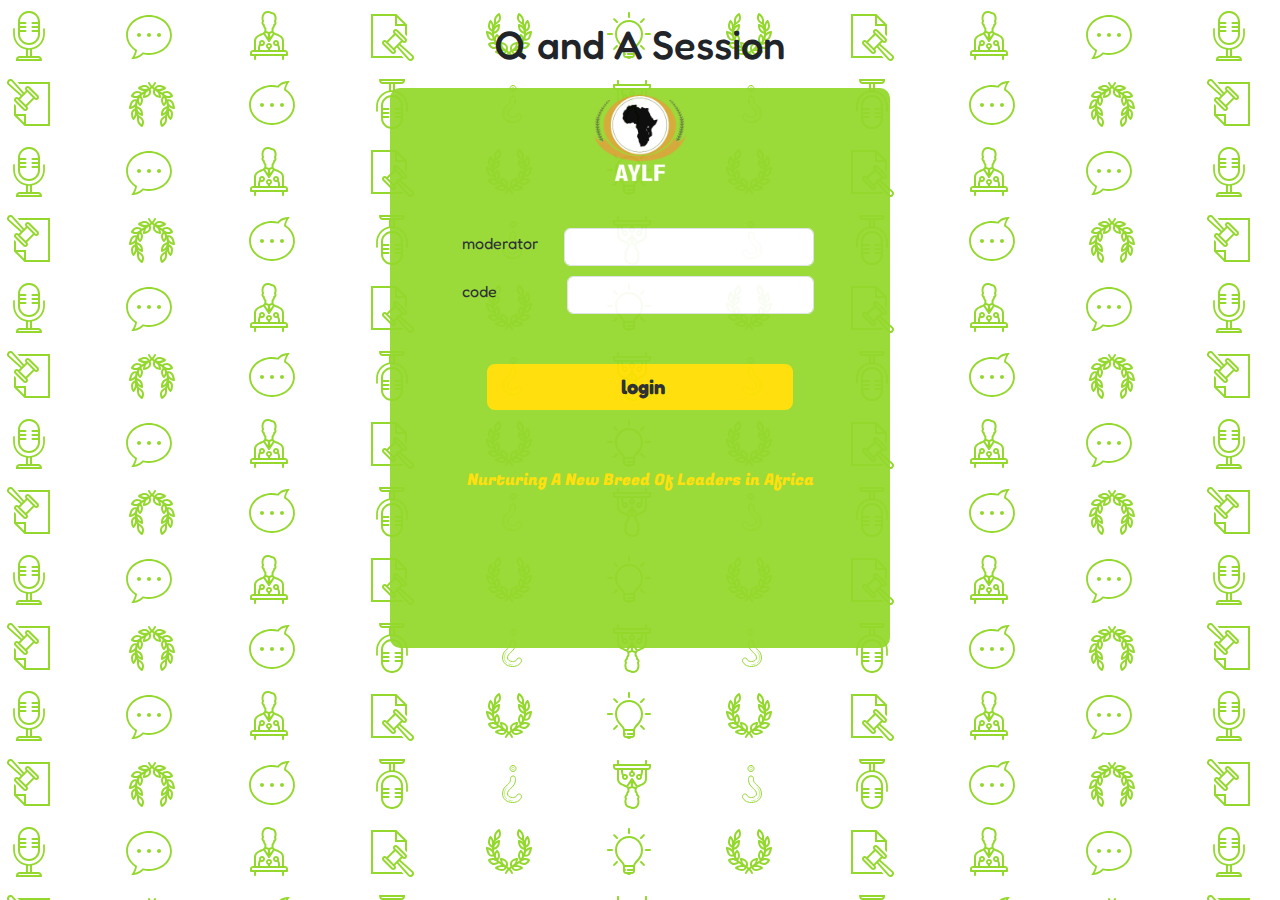
<file: moderator.html>
<!DOCTYPE html>
<html data-bs-theme="light" lang="en">

<head>
    <meta charset="utf-8">
    <meta name="viewport" content="width=device-width, initial-scale=1.0, shrink-to-fit=no">
    <title>Q_and_A_webApp</title>
    <link rel="stylesheet" href="https://cdn.jsdelivr.net/npm/bootstrap@5.3.3/dist/css/bootstrap.min.css">
    <link rel="stylesheet" href="https://fonts.googleapis.com/css?family=Fredoka+One&amp;display=swap">
    <link rel="stylesheet" href="https://fonts.googleapis.com/css?family=Fugaz+One&amp;display=swap">
    <link rel="stylesheet" href="https://cdnjs.cloudflare.com/ajax/libs/animate.css/3.5.2/animate.min.css">
    <link rel="stylesheet" href="assets/css/styles.css">
</head>

<body style="background: url(&quot;assets/img/Frame%2016%20(2).svg&quot;) center / auto repeat;">
    <h1 class="text-center">Q and A Session</h1>
    <form class="pulse animated moderator-form">
        <div class="text-center"><img width="100" height="100" src="assets/img/AYLF-LOGO-NB-02.webp"></div>
        <div class="text-center mod-name"><label class="form-label mod-label">moderator</label><input class="form-control name-campus-fields pe-0" type="text" placeholder=""></div>
        <div class="cod-name"><label class="form-label cod-label">code&nbsp;</label><input class="form-control name-campus-fields pe-0 cod-input" type="text" placeholder=""></div><a class="btn btn-lg active fw-bolder mod-login-btn" role="button" data-bss-hover-animate="tada" style="background: #ffdf00;" href="questions.html">&nbsp;login</a>
        <p style="font-family: 'Fugaz One', serif;color: #ffdf00;text-align: center;padding: 10px;margin-top: 3rem;">Nurturing A New Breed Of Leaders in Africa</p>
    </form>
    <script src="https://cdn.jsdelivr.net/npm/bootstrap@5.3.3/dist/js/bootstrap.bundle.min.js"></script>
    <script src="assets/js/bs-init.js"></script>
</body>

</html>
</file>
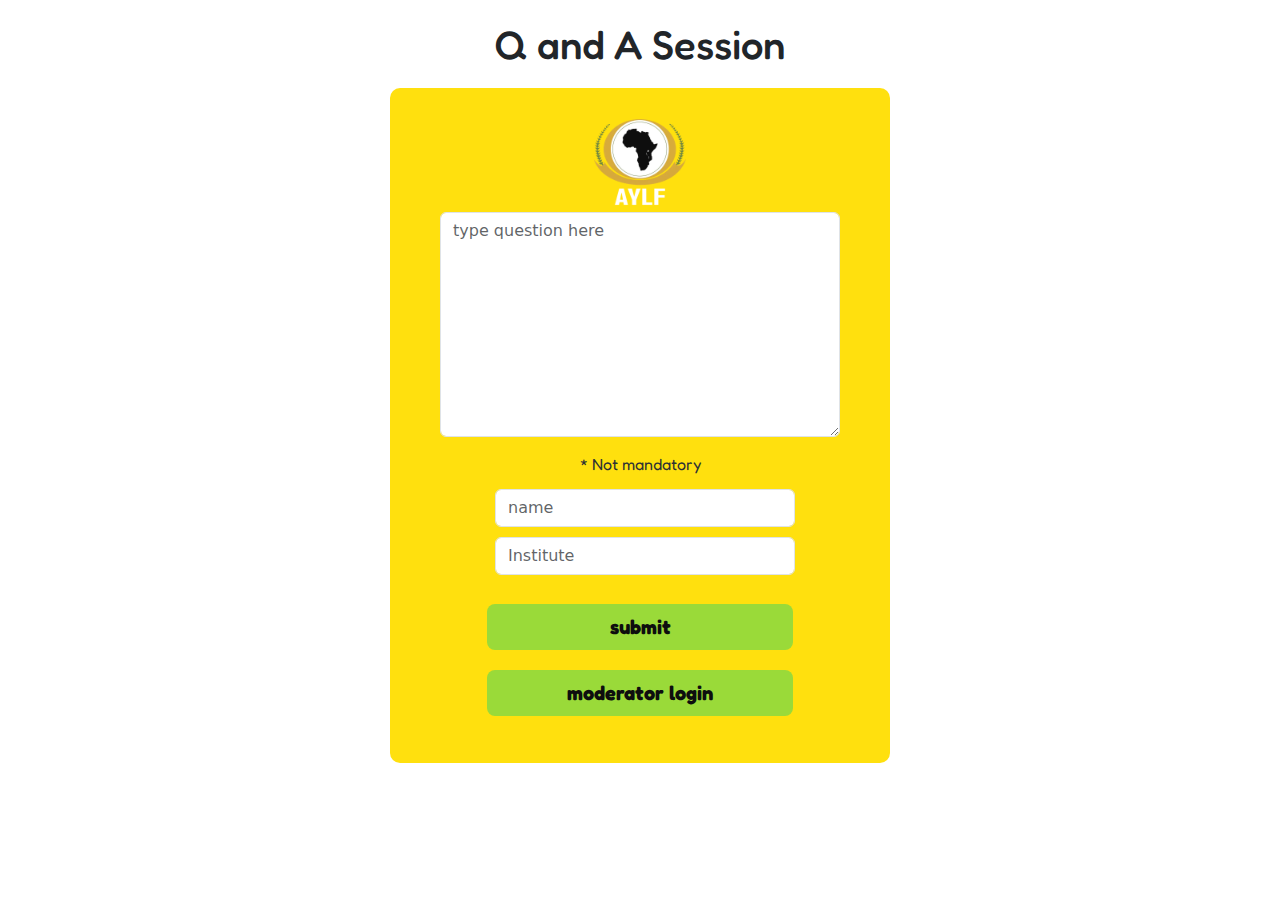
<file: question.html>
<!DOCTYPE html>
<html data-bs-theme="light" lang="en">

<head>
    <meta charset="utf-8">
    <meta name="viewport" content="width=device-width, initial-scale=1.0, shrink-to-fit=no">
    <title>Q_and_A_webApp</title>
    <link rel="stylesheet" href="https://cdn.jsdelivr.net/npm/bootstrap@5.3.3/dist/css/bootstrap.min.css">
    <link rel="stylesheet" href="https://fonts.googleapis.com/css?family=Fredoka+One&amp;display=swap">
    <link rel="stylesheet" href="https://fonts.googleapis.com/css?family=Fugaz+One&amp;display=swap">
    <link rel="stylesheet" href="https://cdnjs.cloudflare.com/ajax/libs/animate.css/3.5.2/animate.min.css">
    <link rel="stylesheet" href="assets/css/styles.css">
</head>

<body>
    <div>
        <h1 class="text-center">Q and A Session</h1>
    </div>
    <form class="pulse animated question-form">
        <div class="text-center"><img width="100" height="100" src="assets/img/AYLF-LOGO-NB-02.webp"></div>
        <div><textarea class="form-control question-area" placeholder="type question here"></textarea></div><label class="form-label row-cols-sm-6" style="font-family: 'Fredoka One', serif;">* Not mandatory</label>
        <div class="text-center name-group"><input class="form-control name-campus-fields pe-0" type="text" placeholder="name"><input class="form-control name-campus-fields pe-0" type="text" placeholder="Institute"></div>
        <div class="question-btns"><a class="btn btn-primary btn-lg active fw-bolder mod-login-btn" role="button" data-bss-hover-animate="tada" data-bs-target="moderator.html" href="moderator.html" style="background: #94D82D;border-style: none;font-family: 'Fredoka One', serif;color: rgb(0,0,0);">moderator login</a><a class="btn btn-primary btn-lg active fw-bolder submit-btn" role="button" data-bss-hover-animate="tada" href="continue.html" data-bs-target="continue.html" link="continue.html" style="background: #94D82D;border-style: none;font-family: 'Fredoka One', serif;color: rgb(0,0,0);">submit</a></div>
    </form>
    <script src="https://cdn.jsdelivr.net/npm/bootstrap@5.3.3/dist/js/bootstrap.bundle.min.js"></script>
    <script src="assets/js/bs-init.js"></script>
</body>

</html>
</file>
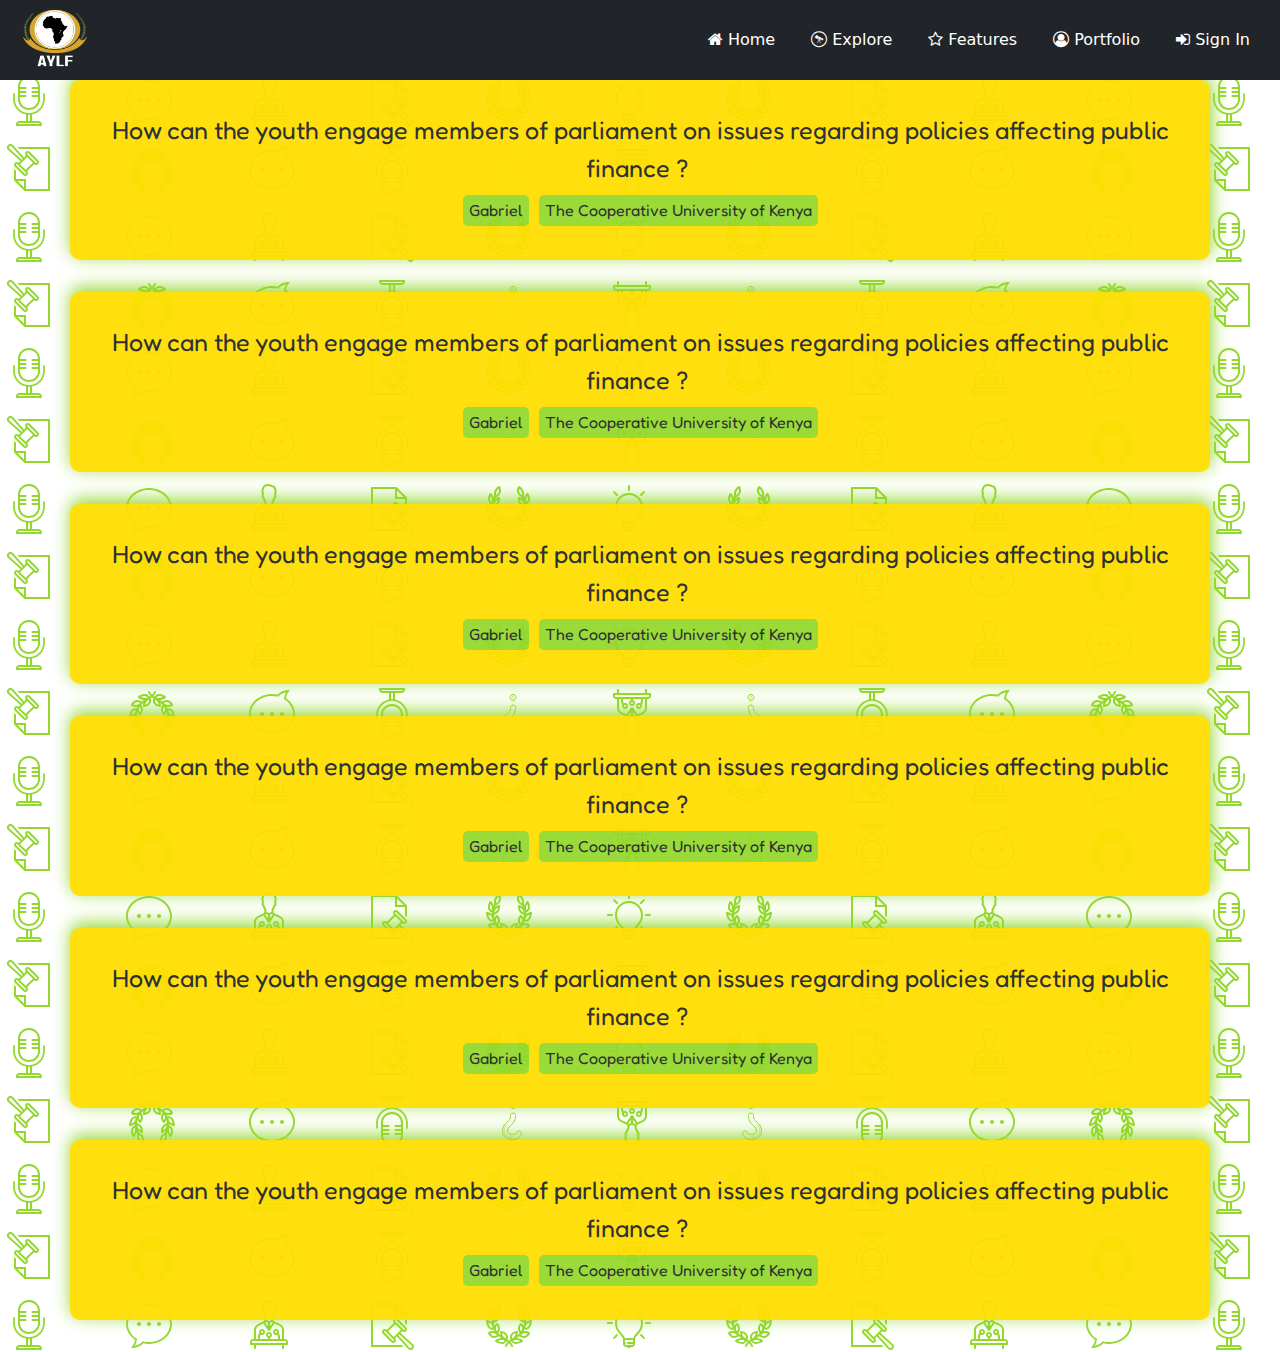
<file: questions.html>
<!DOCTYPE html>
<html data-bs-theme="light" lang="en">

<head>
    <meta charset="utf-8">
    <meta name="viewport" content="width=device-width, initial-scale=1.0, shrink-to-fit=no">
    <title>Q_and_A_webApp</title>
    <link rel="stylesheet" href="https://cdn.jsdelivr.net/npm/bootstrap@5.3.3/dist/css/bootstrap.min.css">
    <link rel="stylesheet" href="https://fonts.googleapis.com/css?family=Fredoka+One&amp;display=swap">
    <link rel="stylesheet" href="https://fonts.googleapis.com/css?family=Fugaz+One&amp;display=swap">
    <link rel="stylesheet" href="https://cdnjs.cloudflare.com/ajax/libs/font-awesome/4.7.0/css/font-awesome.min.css">
    <link rel="stylesheet" href="assets/css/Dark-NavBar-Navigation-with-Button.css">
    <link rel="stylesheet" href="assets/css/Dark-NavBar-Navigation-with-Search.css">
    <link rel="stylesheet" href="assets/css/Dark-NavBar.css">
    <link rel="stylesheet" href="assets/css/styles.css">
</head>

<body style="background: url(&quot;assets/img/Frame%2016%20(2).svg&quot;) center / auto repeat;">
    <div>
        <nav class="navbar navbar-expand-md sticky-top navigation-clean-button navbar-light" style="height: 80px;color: #ffffff;background: var(--bs-dark);">
            <div class="container-fluid"><a class="navbar-brand" href="#" style="height: 80px;width: 80px;">&nbsp;<img src="assets/img/clipboard-image.png" width="70" height="66"></a><button data-bs-toggle="collapse" class="navbar-toggler" data-bs-target="#navcol-1"><span class="visually-hidden">Toggle navigation</span><span class="navbar-toggler-icon"></span></button>
                <div class="collapse navbar-collapse" id="navcol-1">
                    <ul class="navbar-nav ms-auto">
                        <li class="nav-item"><a class="nav-link active" style="color:#ffffff;" href="#"><i class="fa fa-home"></i>&nbsp;Home</a></li>
                        <li class="nav-item"><a class="nav-link" style="color:#ffffff;" href="#"><i class="fa fa-wpexplorer"></i>&nbsp;Explore</a></li>
                        <li class="nav-item"><a class="nav-link" style="color:#ffffff;" href="#"><i class="fa fa-star-o"></i>&nbsp;Features</a></li>
                        <li class="nav-item"><a class="nav-link" style="color:#ffffff;" href="#"><i class="fa fa-user-circle-o"></i>&nbsp;Portfolio</a></li>
                        <li class="nav-item"><a class="nav-link" style="color:#ffffff;" href="#"><i class="fa fa-sign-in"></i>&nbsp;Sign In</a></li>
                    </ul>
                </div>
            </div>
        </nav>
    </div>
    <div class="container query-pad">
        <div class="row">
            <div class="col-md-12 d-flex query-section">
                <div class="query-container" style="margin: 0px;">
                    <p class="query-text" style="font-family: 'Fredoka One', serif;font-size: 25px;text-align: center;margin: 0.5rem 0 0.5rem 0;">How can the youth engage members of parliament on issues regarding policies affecting public finance ?&nbsp;</p>
                </div>
                <div class="flex-wrap name-query" style="margin-bottom: 10px;">
                    <div class="text-center name-qw" style="width: fit-content;"><span style="border-radius: 5px;margin-right: 3px;margin-left: 3px;">Gabriel</span></div>
                    <div class="text-center" style="background: #94d82d;border-radius: 5px;margin-left: 5px;padding: 3px;"><span class="camp-qw">The Cooperative University of Kenya</span></div>
                </div>
            </div>
        </div>
    </div>
    <div class="container query-pad">
        <div class="row">
            <div class="col-md-12 d-flex query-section">
                <div class="query-container" style="margin: 0px;">
                    <p class="query-text" style="font-family: 'Fredoka One', serif;font-size: 25px;text-align: center;margin: 0.5rem 0 0.5rem 0;">How can the youth engage members of parliament on issues regarding policies affecting public finance ?&nbsp;</p>
                </div>
                <div class="flex-wrap name-query" style="margin-bottom: 10px;">
                    <div class="text-center name-qw" style="width: fit-content;"><span style="border-radius: 5px;margin-right: 3px;margin-left: 3px;">Gabriel</span></div>
                    <div class="text-center" style="background: #94d82d;border-radius: 5px;margin-left: 5px;padding: 3px;"><span class="camp-qw">The Cooperative University of Kenya</span></div>
                </div>
            </div>
        </div>
    </div>
    <div class="container query-pad">
        <div class="row">
            <div class="col-md-12 d-flex query-section">
                <div class="query-container" style="margin: 0px;">
                    <p class="query-text" style="font-family: 'Fredoka One', serif;font-size: 25px;text-align: center;margin: 0.5rem 0 0.5rem 0;">How can the youth engage members of parliament on issues regarding policies affecting public finance ?&nbsp;</p>
                </div>
                <div class="flex-wrap name-query" style="margin-bottom: 10px;">
                    <div class="text-center name-qw" style="width: fit-content;"><span style="border-radius: 5px;margin-right: 3px;margin-left: 3px;">Gabriel</span></div>
                    <div class="text-center" style="background: #94d82d;border-radius: 5px;margin-left: 5px;padding: 3px;"><span class="camp-qw">The Cooperative University of Kenya</span></div>
                </div>
            </div>
        </div>
    </div>
    <div class="container query-pad">
        <div class="row">
            <div class="col-md-12 d-flex query-section">
                <div class="query-container" style="margin: 0px;">
                    <p class="query-text" style="font-family: 'Fredoka One', serif;font-size: 25px;text-align: center;margin: 0.5rem 0 0.5rem 0;">How can the youth engage members of parliament on issues regarding policies affecting public finance ?&nbsp;</p>
                </div>
                <div class="flex-wrap name-query" style="margin-bottom: 10px;">
                    <div class="text-center name-qw" style="width: fit-content;"><span style="border-radius: 5px;margin-right: 3px;margin-left: 3px;">Gabriel</span></div>
                    <div class="text-center" style="background: #94d82d;border-radius: 5px;margin-left: 5px;padding: 3px;"><span class="camp-qw">The Cooperative University of Kenya</span></div>
                </div>
            </div>
        </div>
    </div>
    <div class="container query-pad">
        <div class="row">
            <div class="col-md-12 d-flex query-section">
                <div class="query-container" style="margin: 0px;">
                    <p class="query-text" style="font-family: 'Fredoka One', serif;font-size: 25px;text-align: center;margin: 0.5rem 0 0.5rem 0;">How can the youth engage members of parliament on issues regarding policies affecting public finance ?&nbsp;</p>
                </div>
                <div class="flex-wrap name-query" style="margin-bottom: 10px;">
                    <div class="text-center name-qw" style="width: fit-content;"><span style="border-radius: 5px;margin-right: 3px;margin-left: 3px;">Gabriel</span></div>
                    <div class="text-center" style="background: #94d82d;border-radius: 5px;margin-left: 5px;padding: 3px;"><span class="camp-qw">The Cooperative University of Kenya</span></div>
                </div>
            </div>
        </div>
    </div>
    <div class="container query-pad">
        <div class="row">
            <div class="col-md-12 d-flex query-section">
                <div class="query-container" style="margin: 0px;">
                    <p class="query-text" style="font-family: 'Fredoka One', serif;font-size: 25px;text-align: center;margin: 0.5rem 0 0.5rem 0;">How can the youth engage members of parliament on issues regarding policies affecting public finance ?&nbsp;</p>
                </div>
                <div class="flex-wrap name-query" style="margin-bottom: 10px;">
                    <div class="text-center name-qw" style="width: fit-content;"><span style="border-radius: 5px;margin-right: 3px;margin-left: 3px;">Gabriel</span></div>
                    <div class="text-center" style="background: #94d82d;border-radius: 5px;margin-left: 5px;padding: 3px;"><span class="camp-qw">The Cooperative University of Kenya</span></div>
                </div>
            </div>
        </div>
    </div>
    <script src="https://cdn.jsdelivr.net/npm/bootstrap@5.3.3/dist/js/bootstrap.bundle.min.js"></script>
    <script src="assets/js/bs-init.js"></script>
</body>

</html>
</file>
<file: assets/css/styles.css>
.continue-form {
  display: flex;
  align-items: center;
  width: 500px;
  min-height: 560px;
  margin: 20px auto 30px;
  border-radius: 10px;
  flex-direction: column;
  /*justify-content: center;*/
  opacity: 0.94;
  background-color: #94D82D;
  text-align: center;
}


.moderator-form {
  display: flex;
  align-items: center;
  width: 500px;
  min-height: 560px;
  margin: 20px auto 30px;
  border-radius: 10px;
  flex-direction: column;
  /*justify-content: center;*/
  opacity: 0.94;
  background-color: #94d82d;
}

.question-form {
  display: flex;
  align-items: center;
  width: 500px;
  min-height: 75vh;
  margin: 20px auto 30px;
  border-radius: 10px;
  flex-direction: column;
  justify-content: center;
  opacity: 0.94;
  background-color: #ffdf00;
}


.question-area {
  width: 400px;
  height: 25vh;
  margin-bottom: 15px;
}

.mod-name, .cod-name {
  display: flex;
  width: 357px;
  justify-content: center;
  align-items: center;
}

.name-group {
  display: flex;
  flex-direction: column;
  width: 300px;
}

.name-group label {
  font-weight: bold;
}

@media (min-width: 576px) {
  .form-label input {
    width: 527px;
  }
}

h1 {
  margin-top: 20px;
  font-family: 'Fredoka One', serif;
}

.name-campus-fields {
  margin: 5px;
}

.form-continue {
  display: flex;
  min-height: 560px;
  flex-direction: column;
  align-items: center;
  justify-content: center;
  width: 550px;
  margin: 20px auto 30px;
  border-radius: 10px;
}


@media (max-width: 560px) {
  .mod-name label, .cod-name label {
    margin: 6px;
  }
}

@media (max-width: 560px) {
  .mod-name, .cod-name {
    margin-top: 20px;
    flex-direction: column;
    width: 300px;
    align-items: center;
    /*margin: 0px;*/
  }
}

.continue-btns {
  display: flex;
  flex-direction: column-reverse;
  margin: 60px auto;
  align-items: center;
}

.question-btns {
  display: flex;
  flex-direction: column-reverse;
  margin: 14px;
}

.question-btns button {
  margin: 10px;
}

@media (max-width: 560px) {
  .form-continue {
    width: 300px;
  }
}

.continue-btns button {
  margin: 10px;
}

.mod-label, .cod-label {
  font-family: 'Fredoka One', serif;
  padding: 0px;
  margin-right: 20px;
}

.cod-label {
  margin-right: 61px;
}

.mod-login-btn {
  background: #ffdf00;
  border-style: none;
  font-family: 'Fredoka One', serif;
  width: 34vh;
  margin-top: 45px;
}

.mod-name {
  margin-top: 35px;
}

.question-btns a {
  margin: 10px;
}

.continue-btns a {
  margin: 10px;
}

.navbar {
  height: 80px;
  color: black;
  text-align: center;
}

.query-section {
  background: #ffdf00;
  flex-direction: column;
  align-items: center;
  justify-content: center;
}

@media (max-width: 576px) and (min-width: 270px) {
  .query-section {
    /*background: blue;*/
    max-width: 60vh;
    margin: auto;
    min-height: 20vh;
    width: 85vw;
  }
}

.query-section {
  /*margin: 0px;*/
  padding: 0px;
  border-radius: 10px;
  box-shadow: 1px -4px 17px 1px #94d82d;
  opacity: 0.94;
  min-height: 20vh;
}

.name-query {
  display: flex;
  justify-content: space-between;
  width: fit-content;
}


@media (max-width: 576px) {
  .name-query {
    display: flex;
    flex-direction: column;
    margin: 10px;
    align-items: center;
  }
}

@media (max-width: 570px) {
  .name-query div {
    margin: 5px;
  }
}

.name-qw {
  font-family: 'Fredoka One', serif;
  background: #94d82d;
  border-radius: 5px;
  margin-right: 5px;
  padding: 3px;
}

.camp-qw {
  font-family: 'Fredoka One', serif;
  margin-left: 3px;
  margin-right: 3px;
}

@media (min-width: 250px) and (max-width: 560px) {
  .name-group {
    width: 70vw;
    align-items: center;
  }
}

@media (min-width: 250px) and (max-width: 560px) {
  .question-area {
    width: 65vw;
  }
}

@media (min-width: 250px) and (max-width: 560px) {
  .question-form {
    width: 80vw;
  }
}

@media (min-width: 250px) and (max-width: 560px) {
  .continue-form {
    width: 80vw;
  }
}

@media (min-width: 250px) and (max-width: 560px) {
  .mod-name input, .cod-name input, .mod-login-btn {
    width: 70vw;
  }
}

@media (min-width: 250px) and (max-width: 560px) {
  .moderator-form {
    width: 80vw;
  }
}

.query-pad {
  margin-bottom: 2rem;
}

.form-label {
  font-family: 'Fredoka One', serif;
}

.submit-btn {
  background-color: #94D82D;
  border-style: none;
  font-family: 'Fredoka One', serif;
  color: rgb(0,0,0);
}

.mod-login-btn {
  background: #94D82D;
  border-style: none;
  font-family: 'Fredoka One', serif;
  color: rgb(0,0,0);
}

.footer, .refresh{
  display: flex;
  justify-content: center;
}

#LoadMore, #oldLink, #refresh {
  color: black;
  text-decoration: none;
  background-color: #94D82D;
  outline: none;
  border-style: none;
  font-family: 'Fredoka One', serif;
  margin: 5px;
}

.fade-in {
  opacity: 0;
  animation: fadeIn 0.5s ease-in forwards;
}

@keyframes fadeIn {
  from {
    opacity: 0;
    transform: translateY(10px);
  }
  to {
    opacity: 1;
    transform: translateY(0);
  }
}

.slide-in {
  animation: slideIn 0.4s ease-out;
}

@keyframes slideIn {
  from {
    transform: translateY(20px);
    opacity: 0;
  }
  to {
    transform: translateY(0);
    opacity: 1;
  }
}
</file>
<file: assets/css/Dark-NavBar-Navigation-with-Button.css>
.navigation-clean-button {
  background: #fff;
  padding-top: .75rem;
  padding-bottom: .75rem;
  color: #333;
  border-radius: 0;
  box-shadow: none;
  border: none;
  margin-bottom: 0;
}

@media (min-width:768px) {
  .navigation-clean-button {
    padding-top: 1rem;
    padding-bottom: 1rem;
  }
}

.navigation-clean-button .navbar-brand {
  font-weight: bold;
  color: inherit;
}

.navigation-clean-button .navbar-brand:hover {
  color: #222;
}

.navigation-clean-button .navbar-toggler {
  border-color: #ddd;
}

.navigation-clean-button .navbar-toggler:hover, .navigation-clean-button .navbar-toggler:focus {
  background: none;
}

.navigation-clean-button .navbar-toggler {
  color: #888;
}

.navigation-clean-button .navbar-collapse, .navigation-clean-button .form-inline {
  border-top-color: #ddd;
}

.navigation-clean-button .navbar-nav a.active, .navigation-clean-button .navbar-nav > .show > a {
  background: none;
  box-shadow: none;
}

.navigation-clean-button.navbar-light .navbar-nav a.active, .navigation-clean-button.navbar-light .navbar-nav a.active:focus, .navigation-clean-button.navbar-light .navbar-nav a.active:hover {
  color: #8f8f8f;
  box-shadow: none;
  background: none;
  pointer-events: none;
}

.navigation-clean-button.navbar .navbar-nav .nav-link {
  padding-left: 18px;
  padding-right: 18px;
}

.navigation-clean-button.navbar-light .navbar-nav .nav-link {
  color: #465765;
}

.navigation-clean-button.navbar-light .navbar-nav .nav-link:focus, .navigation-clean-button.navbar-light .navbar-nav .nav-link:hover {
  color: #37434d !important;
  background-color: transparent;
}

.navigation-clean-button .navbar-nav > li > .dropdown-menu {
  margin-top: -5px;
  box-shadow: 0 4px 8px rgba(0,0,0,.1);
  background-color: #fff;
  border-radius: 2px;
}

.navigation-clean-button .dropdown-menu .dropdown-item:focus, .navigation-clean-button .dropdown-menu .dropdown-item {
  line-height: 2;
  font-size: 14px;
  color: #37434d;
}

.navigation-clean-button .dropdown-menu .dropdown-item:focus, .navigation-clean-button .dropdown-menu .dropdown-item:hover {
  background: #eee;
  color: inherit;
}

.navigation-clean-button .actions .login {
  margin-right: 1rem;
  text-decoration: none;
  color: #465765;
}

.navigation-clean-button .navbar-text .action-button, .navigation-clean-button .navbar-text .action-button:active, .navigation-clean-button .navbar-text .action-button:hover {
  background: #56c6c6;
  border-radius: 20px;
  font-size: inherit;
  color: #fff;
  box-shadow: none;
  border: none;
  text-shadow: none;
  padding: .5rem 1rem;
  transition: background-color 0.25s;
  font-size: inherit;
}

.navigation-clean-button .navbar-text .action-button:hover {
  background: #66d7d7;
}
</file>
<file: assets/css/Dark-NavBar-Navigation-with-Search.css>
.navigation-clean-search {
  background: #fff;
  padding-top: .75rem;
  padding-bottom: .75rem;
  color: #333;
  border-radius: 0;
  box-shadow: none;
  border: none;
  margin-bottom: 0;
}

@media (min-width:768px) {
  .navigation-clean-search {
    padding-top: 1rem;
    padding-bottom: 1rem;
  }
}

.navigation-clean-search .navbar-brand {
  font-weight: bold;
  color: inherit;
}

.navigation-clean-search .navbar-brand:hover {
  color: #222;
}

.navigation-clean-search .navbar-toggler {
  border-color: #ddd;
}

.navigation-clean-search .navbar-toggler:hover, .navigation-clean-search .navbar-toggler:focus {
  background: none;
}

.navigation-clean-search .navbar-toggler {
  color: #888;
}

.navigation-clean-search .navbar-collapse, .navigation-clean-search .form-inline {
  border-top-color: #ddd;
}

.navigation-clean-search .navbar-nav a.active, .navigation-clean-search .navbar-nav > .show > a {
  background: none;
  box-shadow: none;
}

.navigation-clean-search.navbar-light .navbar-nav a.active, .navigation-clean-search.navbar-light .navbar-nav a.active:focus, .navigation-clean-search.navbar-light .navbar-nav a.active:hover {
  color: #8f8f8f;
  box-shadow: none;
  background: none;
  pointer-events: none;
}

.navigation-clean-search.navbar .navbar-nav .nav-link {
  padding-left: 18px;
  padding-right: 18px;
}

.navigation-clean-search.navbar-light .navbar-nav .nav-link {
  color: #465765;
}

.navigation-clean-search.navbar-light .navbar-nav .nav-link:focus, .navigation-clean-search.navbar-light .navbar-nav .nav-link:hover {
  color: #37434d !important;
  background-color: transparent;
}

.navigation-clean-search .action-button, .navigation-clean-button .action-button:active {
  background: #56c6c6;
  border-radius: 20px;
  font-size: inherit;
  color: #fff !important;
  box-shadow: none;
  border: none;
  text-shadow: none;
  padding: 8px 20px;
  transition: background-color 0.25s;
}

.navigation-clean-search .action-button:hover, .navigation-clean-search .action-button:focus {
  background: #66d7d7;
}

.navigation-clean-search .form-inline label {
  color: #ccc;
}

.navigation-clean-search .form-inline .search-field {
  background: none;
  border: none;
  border-bottom: 1px solid transparent;
  border-radius: 0;
  color: #ccc;
  box-shadow: none;
  color: inherit;
  transition: border-bottom-color 0.3s;
}

@media (max-width:767px) {
  .navigation-clean-search .form-inline .search-field {
    display: inline-block;
    width: 80%;
  }
}

.navigation-clean-search .form-inline .search-field:focus {
  border-bottom: 1px solid #ccc;
}
</file>
<file: assets/css/Dark-NavBar.css>
.navigation-clean-button {
  background: #fff;
  padding-top: .75rem;
  padding-bottom: .75rem;
  color: #333;
  border-radius: 0;
  box-shadow: none;
  border: none;
  margin-bottom: 0;
}

@media (min-width:768px) {
  .navigation-clean-button {
    padding-top: 1rem;
    padding-bottom: 1rem;
  }
}

.navigation-clean-button .navbar-brand {
  font-weight: bold;
  color: inherit;
}

.navigation-clean-button .navbar-brand:hover {
  color: #222;
}

.navigation-clean-button .navbar-toggler {
  border-color: #ddd;
}

.navigation-clean-button .navbar-toggler:hover, .navigation-clean-button .navbar-toggler:focus {
  background: none;
}

.navigation-clean-button .navbar-toggler {
  color: #888;
}

.navigation-clean-button .navbar-collapse, .navigation-clean-button .form-inline {
  border-top-color: #ddd;
}

.navigation-clean-button .navbar-nav a.active, .navigation-clean-button .navbar-nav > .show > a {
  background: none;
  box-shadow: none;
}

.navigation-clean-button.navbar-light .navbar-nav a.active, .navigation-clean-button.navbar-light .navbar-nav a.active:focus, .navigation-clean-button.navbar-light .navbar-nav a.active:hover {
  color: #8f8f8f;
  box-shadow: none;
  background: none;
  pointer-events: none;
}

.navigation-clean-button.navbar .navbar-nav .nav-link {
  padding-left: 18px;
  padding-right: 18px;
}

.navigation-clean-button.navbar-light .navbar-nav .nav-link {
  color: #465765;
}

.navigation-clean-button.navbar-light .navbar-nav .nav-link:focus, .navigation-clean-button.navbar-light .navbar-nav .nav-link:hover {
  color: #37434d !important;
  background-color: transparent;
}
</file>
